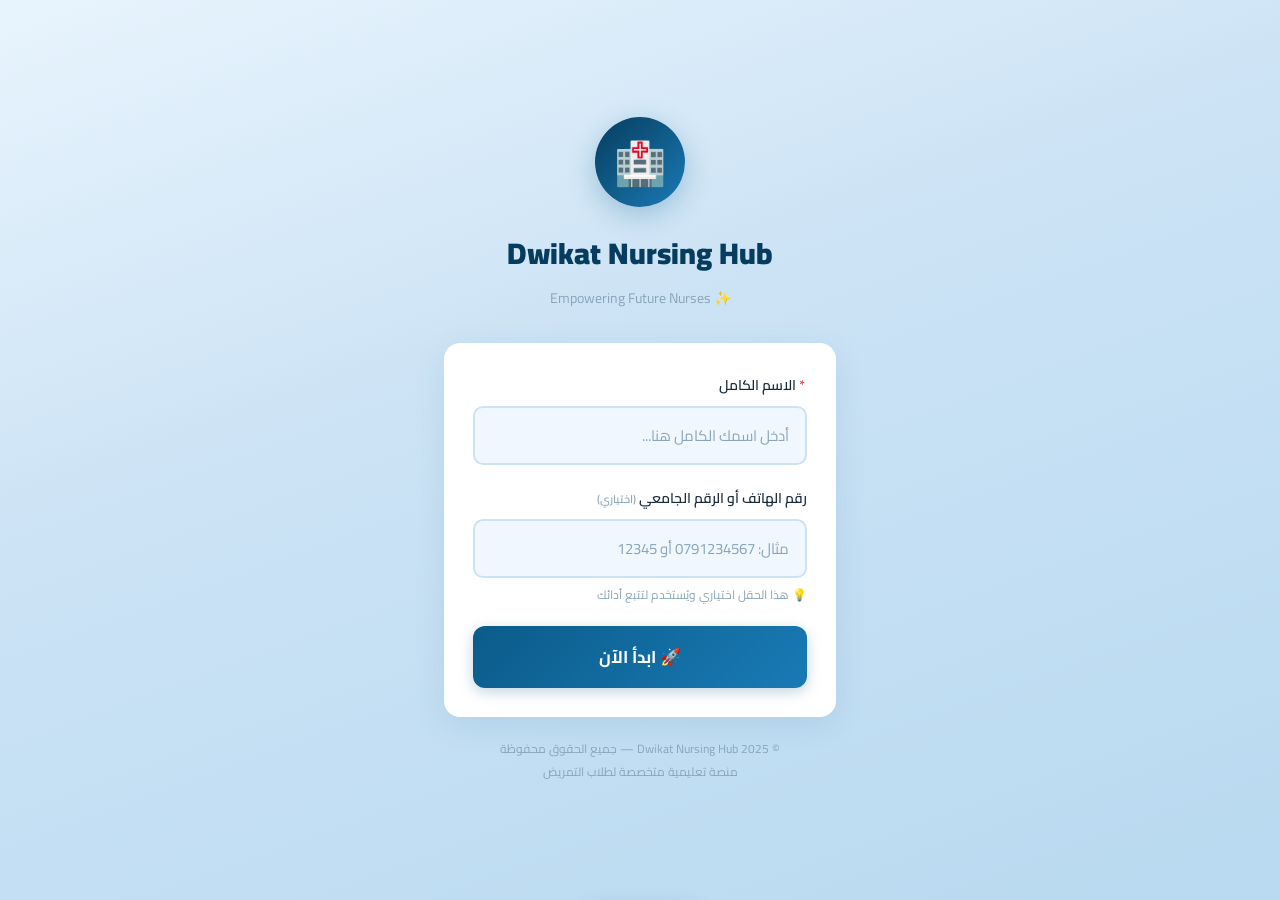
<file: dwikat-nursing-hub.html>
<!DOCTYPE html>
<html lang="ar" dir="rtl">
<head>
<meta charset="UTF-8">
<meta name="viewport" content="width=device-width, initial-scale=1.0">
<title>Dwikat Nursing Hub | دويكات للتمريض</title>
<link href="https://fonts.googleapis.com/css2?family=Cairo:wght@300;400;600;700;900&family=Tajawal:wght@300;400;500;700;800&display=swap" rel="stylesheet">
<style>
  :root {
    --primary: #0a5c8a;
    --primary-dark: #063d5e;
    --primary-light: #1a7ab5;
    --accent: #00b4d8;
    --accent-light: #90e0ef;
    --success: #06b86c;
    --danger: #e63946;
    --warning: #f4a261;
    --white: #ffffff;
    --bg: #f0f7ff;
    --bg2: #e8f4fd;
    --text: #1a2b3c;
    --text-light: #4a6478;
    --text-muted: #8aa5ba;
    --border: #cce3f5;
    --card-shadow: 0 8px 32px rgba(10,92,138,0.10);
    --card-shadow-hover: 0 16px 48px rgba(10,92,138,0.18);
    --radius: 16px;
    --radius-sm: 10px;
    --transition: all 0.28s cubic-bezier(0.4,0,0.2,1);
  }
  * { margin:0; padding:0; box-sizing:border-box; }
  html { scroll-behavior:smooth; }
  body {
    font-family: 'Cairo', 'Tajawal', sans-serif;
    background: var(--bg);
    color: var(--text);
    min-height: 100vh;
    direction: rtl;
  }
  .hidden { display:none !important; }
  .page { display:none; min-height:100vh; flex-direction:column; animation: fadeInUp 0.5s ease; }
  .page.active { display:flex; }
  @keyframes fadeInUp {
    from { opacity:0; transform:translateY(24px); }
    to   { opacity:1; transform:translateY(0); }
  }
  @keyframes popIn {
    from { opacity:0; transform:scale(0.88); }
    to   { opacity:1; transform:scale(1); }
  }
  @keyframes pulse-ring {
    0% { box-shadow: 0 0 0 0 rgba(0,180,216,0.35); }
    70% { box-shadow: 0 0 0 14px rgba(0,180,216,0); }
    100% { box-shadow: 0 0 0 0 rgba(0,180,216,0); }
  }
  .topbar {
    background: linear-gradient(135deg, var(--primary-dark) 0%, var(--primary) 60%, var(--primary-light) 100%);
    color: var(--white);
    padding: 12px 24px;
    display: flex;
    align-items: center;
    justify-content: space-between;
    box-shadow: 0 4px 16px rgba(10,92,138,0.18);
    position: sticky; top:0; z-index: 100;
  }
  .topbar-logo { display:flex; align-items:center; gap:10px; }
  .topbar-logo .logo-icon { font-size:28px; }
  .topbar-logo .logo-text { font-size:18px; font-weight:800; letter-spacing:0.5px; }
  .topbar-logo .logo-sub { font-size:11px; opacity:0.7; font-weight:300; margin-top:-2px; }
  .topbar-user { display:flex; align-items:center; gap:8px; font-size:14px; }
  .topbar-user .avatar { width:34px; height:34px; border-radius:50%; background: rgba(255,255,255,0.2); display:flex; align-items:center; justify-content:center; font-size:16px; }
  .breadcrumb { background: var(--white); padding: 10px 24px; font-size:13px; color: var(--text-muted); border-bottom: 1px solid var(--border); display:flex; align-items:center; gap:6px; flex-wrap:wrap; }
  .breadcrumb span { color: var(--primary); font-weight:600; }
  .breadcrumb .sep { color: var(--text-muted); font-size:11px; }
  .content { flex:1; padding: 32px 24px; max-width: 860px; margin: 0 auto; width:100%; }
  .page-title { font-size: 26px; font-weight:900; color: var(--primary-dark); margin-bottom:6px; line-height:1.2; }
  .page-subtitle { font-size:14px; color: var(--text-muted); margin-bottom:28px; }
  .card { background: var(--white); border-radius: var(--radius); box-shadow: var(--card-shadow); padding: 28px; border: 1.5px solid transparent; transition: var(--transition); }
  .btn { display:inline-flex; align-items:center; justify-content:center; gap:8px; padding: 12px 28px; border-radius: var(--radius-sm); font-family: 'Cairo', sans-serif; font-size:15px; font-weight:700; cursor:pointer; border:none; transition: var(--transition); text-decoration:none; user-select:none; }
  .btn-primary { background: linear-gradient(135deg, var(--primary) 0%, var(--primary-light) 100%); color: var(--white); box-shadow: 0 4px 14px rgba(10,92,138,0.25); }
  .btn-primary:hover { transform:translateY(-2px); box-shadow:0 8px 24px rgba(10,92,138,0.32); }
  .btn-primary:active { transform:translateY(0); }
  .btn-outline { background: transparent; border:2px solid var(--primary); color: var(--primary); }
  .btn-outline:hover { background:var(--primary); color:var(--white); }
  .btn-success { background: linear-gradient(135deg, #06b86c, #00a55e); color:var(--white); box-shadow:0 4px 14px rgba(6,184,108,0.25); }
  .btn-lg { padding:15px 36px; font-size:17px; border-radius:12px; }
  .btn-full { width:100%; }
  .btn-sm { padding:8px 18px; font-size:13px; }

  /* LOGIN */
  #page-login { background: linear-gradient(160deg, #e8f4fd 0%, #cce3f5 40%, #b8d9f0 100%); justify-content:center; align-items:center; }
  .login-container { width:100%; max-width:440px; padding:24px; }
  .login-hero { text-align:center; margin-bottom:32px; }
  .login-logo-circle { width:90px; height:90px; margin:0 auto 18px; background: linear-gradient(135deg, var(--primary-dark), var(--primary-light)); border-radius:50%; display:flex; align-items:center; justify-content:center; font-size:42px; box-shadow: 0 8px 28px rgba(10,92,138,0.28); animation: pulse-ring 2.5s infinite; }
  .login-title { font-size:30px; font-weight:900; color:var(--primary-dark); margin-bottom:4px; }
  .login-subtitle { font-size:14px; color:var(--text-muted); font-weight:400; }
  .login-card { animation: popIn 0.5s ease; }
  .form-group { margin-bottom:20px; }
  .form-label { display:block; font-size:14px; font-weight:600; color:var(--text); margin-bottom:8px; }
  .form-label .required { color:var(--danger); margin-right:2px; }
  .form-input { width:100%; padding:13px 16px; border:2px solid var(--border); border-radius:var(--radius-sm); font-family:'Cairo',sans-serif; font-size:15px; color:var(--text); background:var(--bg); transition:var(--transition); outline:none; direction:rtl; }
  .form-input:focus { border-color:var(--accent); background:var(--white); box-shadow:0 0 0 4px rgba(0,180,216,0.12); }
  .form-input::placeholder { color:var(--text-muted); }
  .form-hint { font-size:12px; color:var(--text-muted); margin-top:5px; }
  .login-footer { text-align:center; margin-top:20px; font-size:12px; color:var(--text-muted); }

  /* LEVELS */
  .levels-grid { display:grid; grid-template-columns: repeat(auto-fit, minmax(220px,1fr)); gap:20px; margin-top:8px; }
  .level-card { background: var(--white); border-radius:var(--radius); padding:32px 24px; text-align:center; cursor:pointer; border:2.5px solid var(--border); transition:var(--transition); position:relative; overflow:hidden; }
  .level-card::before { content:''; position:absolute; top:0; right:0; left:0; height:5px; background:linear-gradient(90deg, var(--primary), var(--accent)); transform:scaleX(0); transform-origin:right; transition:transform 0.3s ease; }
  .level-card:hover::before { transform:scaleX(1); }
  .level-card:hover { border-color:var(--primary-light); transform:translateY(-5px); box-shadow:var(--card-shadow-hover); }
  .level-icon { font-size:52px; margin-bottom:14px; display:block; }
  .level-title-ar { font-size:22px; font-weight:900; color:var(--primary-dark); margin-bottom:4px; }
  .level-title-en { font-size:13px; color:var(--text-muted); font-weight:400; }
  .level-count { margin-top:12px; font-size:12px; color:var(--accent); background:rgba(0,180,216,0.1); padding:4px 12px; border-radius:20px; display:inline-block; font-weight:600; }

  /* SUBJECTS */
  .subjects-grid { display:grid; grid-template-columns: repeat(auto-fill, minmax(200px,1fr)); gap:16px; }
  .subject-card { background:var(--white); border-radius:var(--radius-sm); padding:22px 18px; cursor:pointer; border:2px solid var(--border); transition:var(--transition); display:flex; flex-direction:column; align-items:flex-start; gap:8px; }
  .subject-card:hover { border-color:var(--primary); transform:translateY(-3px); box-shadow:var(--card-shadow-hover); }
  .subject-icon { font-size:32px; }
  .subject-name { font-size:15px; font-weight:700; color:var(--text); line-height:1.3; }
  .subject-info { font-size:12px; color:var(--text-muted); background:var(--bg2); padding:3px 10px; border-radius:20px; }
  .back-btn { display:inline-flex; align-items:center; gap:6px; font-size:14px; color:var(--primary); cursor:pointer; margin-bottom:20px; font-weight:600; background:none; border:none; font-family:'Cairo',sans-serif; padding:6px 0; transition:var(--transition); }
  .back-btn:hover { color:var(--primary-light); }

  /* EXAM */
  .exam-header { background:var(--white); border-radius:var(--radius); padding:18px 22px; margin-bottom:20px; box-shadow:var(--card-shadow); display:flex; align-items:center; justify-content:space-between; flex-wrap:wrap; gap:12px; }
  .exam-info { display:flex; flex-direction:column; gap:2px; }
  .exam-subject { font-size:13px; color:var(--text-muted); }
  .exam-counter { font-size:20px; font-weight:900; color:var(--primary-dark); }
  .progress-wrap { flex:1; max-width:220px; }
  .progress-label { font-size:12px; color:var(--text-muted); display:flex; justify-content:space-between; margin-bottom:5px; }
  .progress-bar { height:8px; background:var(--border); border-radius:99px; overflow:hidden; }
  .progress-fill { height:100%; border-radius:99px; background:linear-gradient(90deg,var(--primary),var(--accent)); transition:width 0.5s ease; }
  .timer-box { display:flex; align-items:center; gap:6px; background:linear-gradient(135deg,var(--primary-dark),var(--primary)); color:var(--white); padding:8px 16px; border-radius:var(--radius-sm); font-size:18px; font-weight:900; letter-spacing:1px; min-width:90px; justify-content:center; }
  .timer-icon { font-size:16px; }
  .timer-box.warning { background:linear-gradient(135deg,#e63946,#c1121f); animation:pulse-ring 1s infinite; }
  .question-card { background:var(--white); border-radius:var(--radius); padding:28px; box-shadow:var(--card-shadow); margin-bottom:18px; animation:popIn 0.4s ease; }
  .question-number { font-size:12px; font-weight:700; color:var(--accent); text-transform:uppercase; letter-spacing:1px; margin-bottom:10px; display:flex; align-items:center; gap:6px; }
  .question-text { font-size:18px; font-weight:700; color:var(--primary-dark); line-height:1.65; margin-bottom:24px; }
  .options-list { display:flex; flex-direction:column; gap:12px; }
  .option-btn { display:flex; align-items:center; gap:14px; padding:14px 18px; border-radius:var(--radius-sm); border:2px solid var(--border); background:var(--bg); cursor:pointer; transition:var(--transition); font-family:'Cairo',sans-serif; font-size:15px; color:var(--text); text-align:right; width:100%; font-weight:500; }
  .option-btn:hover:not(:disabled) { border-color:var(--primary-light); background:var(--bg2); transform:translateX(-4px); }
  .option-btn:disabled { cursor:not-allowed; }
  .option-letter { min-width:34px; height:34px; border-radius:50%; background:var(--border); color:var(--text-light); display:flex; align-items:center; justify-content:center; font-weight:800; font-size:14px; transition:var(--transition); flex-shrink:0; }
  .option-text { flex:1; line-height:1.4; }
  .option-btn.selected { border-color:var(--primary); background:linear-gradient(135deg,#e8f4fd,#d4ecfb); }
  .option-btn.selected .option-letter { background:var(--primary); color:var(--white); }
  .option-btn.correct { border-color:var(--success); background:linear-gradient(135deg,#e8faf2,#d1f5e5); }
  .option-btn.correct .option-letter { background:var(--success); color:var(--white); }
  .option-btn.wrong { border-color:var(--danger); background:linear-gradient(135deg,#feeaea,#fdd8d8); }
  .option-btn.wrong .option-letter { background:var(--danger); color:var(--white); }
  .option-result-icon { font-size:18px; opacity:0; transition:var(--transition); margin-right:auto; }
  .option-btn.correct .option-result-icon, .option-btn.wrong .option-result-icon { opacity:1; }
  .rationale-box { background:linear-gradient(135deg,#f0faf5,#e0f7eb); border:2px solid var(--success); border-radius:var(--radius-sm); padding:18px 20px; margin-top:16px; animation:fadeInUp 0.4s ease; }
  .rationale-box.wrong-rationale { background:linear-gradient(135deg,#fff8f0,#ffeedd); border-color:var(--warning); }
  .rationale-title { font-size:13px; font-weight:800; color:var(--success); margin-bottom:8px; display:flex; align-items:center; gap:6px; text-transform:uppercase; letter-spacing:0.5px; }
  .rationale-box.wrong-rationale .rationale-title { color:var(--warning); }
  .rationale-text { font-size:14px; color:var(--text); line-height:1.7; }
  .exam-footer { display:flex; justify-content:flex-start; gap:12px; margin-top:16px; }

  /* RESULTS */
  .results-hero { text-align:center; padding:36px 28px; margin-bottom:24px; background:linear-gradient(135deg,var(--primary-dark),var(--primary-light)); border-radius:var(--radius); color:var(--white); position:relative; overflow:hidden; }
  .results-hero-name { font-size:16px; opacity:0.8; margin-bottom:4px; }
  .results-hero-subject { font-size:13px; opacity:0.6; margin-bottom:20px; }
  .score-circle { width:130px; height:130px; margin:0 auto 18px; border:5px solid rgba(255,255,255,0.4); border-radius:50%; display:flex; flex-direction:column; align-items:center; justify-content:center; background:rgba(255,255,255,0.1); backdrop-filter:blur(6px); }
  .score-number { font-size:36px; font-weight:900; line-height:1; }
  .score-denom { font-size:14px; opacity:0.75; }
  .score-pct { font-size:26px; font-weight:900; margin-bottom:8px; }
  .pass-badge { display:inline-flex; align-items:center; gap:6px; padding:8px 24px; border-radius:99px; font-size:16px; font-weight:800; letter-spacing:0.5px; background:rgba(255,255,255,0.2); backdrop-filter:blur(4px); }
  .pass-badge.pass { background:rgba(6,184,108,0.3); }
  .pass-badge.fail { background:rgba(230,57,70,0.3); }
  .stats-row { display:grid; grid-template-columns:repeat(3,1fr); gap:14px; margin-bottom:24px; }
  .stat-box { background:var(--white); border-radius:var(--radius-sm); padding:18px 14px; text-align:center; box-shadow:var(--card-shadow); }
  .stat-value { font-size:26px; font-weight:900; margin-bottom:4px; }
  .stat-value.success-color { color:var(--success); }
  .stat-value.danger-color { color:var(--danger); }
  .stat-value.warning-color { color:var(--warning); }
  .stat-label { font-size:12px; color:var(--text-muted); font-weight:600; }
  .review-section h3 { font-size:20px; font-weight:900; color:var(--primary-dark); margin-bottom:16px; display:flex; align-items:center; gap:8px; }
  .review-card { background:var(--white); border-radius:var(--radius-sm); padding:20px; margin-bottom:14px; box-shadow:var(--card-shadow); border-right:5px solid var(--border); }
  .review-card.review-correct { border-right-color:var(--success); }
  .review-card.review-wrong { border-right-color:var(--danger); }
  .review-q { font-size:15px; font-weight:700; color:var(--text); margin-bottom:12px; line-height:1.5; }
  .review-q-num { font-size:12px; color:var(--text-muted); margin-bottom:6px; }
  .review-answers { display:flex; flex-direction:column; gap:6px; margin-bottom:12px; }
  .review-ans { display:flex; align-items:center; gap:8px; font-size:13px; padding:7px 12px; border-radius:8px; }
  .review-ans.user-ans { background:#feeaea; color:var(--danger); }
  .review-ans.correct-ans { background:#e8faf2; color:var(--success); }
  .review-ans.same { background:#e8faf2; color:var(--success); }
  .review-rationale { background:var(--bg2); border-radius:8px; padding:10px 14px; font-size:13px; color:var(--text-light); line-height:1.6; }
  .review-rationale strong { color:var(--primary); }
  .results-actions { display:flex; gap:12px; flex-wrap:wrap; margin-top:24px; }

  /* ADMIN MODAL */
  .modal-overlay { position:fixed; inset:0; background:rgba(10,40,60,0.6); backdrop-filter:blur(4px); z-index:999; display:none; align-items:center; justify-content:center; padding:20px; }
  .modal-overlay.open { display:flex; }
  .modal { background:var(--white); border-radius:var(--radius); padding:28px; max-width:700px; width:100%; max-height:85vh; overflow-y:auto; animation:popIn 0.3s ease; }
  .modal-header { display:flex; align-items:center; justify-content:space-between; margin-bottom:20px; }
  .modal-title { font-size:20px; font-weight:900; color:var(--primary-dark); }
  .modal-close { background:none; border:none; font-size:22px; cursor:pointer; color:var(--text-muted); padding:4px 8px; border-radius:6px; transition:var(--transition); }
  .modal-close:hover { background:var(--bg2); color:var(--danger); }
  .admin-table { width:100%; border-collapse:collapse; font-size:13px; }
  .admin-table th { background:var(--primary); color:var(--white); padding:10px 14px; text-align:right; font-weight:700; }
  .admin-table td { padding:10px 14px; border-bottom:1px solid var(--border); color:var(--text); }
  .admin-table tr:hover td { background:var(--bg2); }
  .admin-empty { text-align:center; padding:30px; color:var(--text-muted); font-size:14px; }
  .lb-row { display:flex; align-items:center; gap:12px; padding:12px 16px; border-radius:var(--radius-sm); margin-bottom:8px; background:var(--bg); border:1.5px solid var(--border); transition:var(--transition); }
  .lb-row:nth-child(1) { background:linear-gradient(135deg,#fff9e6,#fff3cc); border-color:#f4d03f; }
  .lb-row:nth-child(2) { background:linear-gradient(135deg,#f5f5f5,#e8e8e8); border-color:#bdc3c7; }
  .lb-row:nth-child(3) { background:linear-gradient(135deg,#fff0e8,#ffe4d0); border-color:#e59866; }
  .lb-rank { font-size:20px; width:30px; text-align:center; }
  .lb-name { flex:1; font-weight:700; font-size:14px; }
  .lb-meta { font-size:12px; color:var(--text-muted); }
  .lb-score { font-size:16px; font-weight:900; color:var(--primary); }
  .toast { position:fixed; bottom:24px; left:50%; transform:translateX(-50%) translateY(80px); background:var(--primary-dark); color:var(--white); padding:12px 24px; border-radius:99px; font-size:14px; font-weight:600; z-index:9999; transition:transform 0.3s ease; box-shadow:0 8px 24px rgba(10,92,138,0.3); display:flex; align-items:center; gap:8px; pointer-events:none; }
  .toast.show { transform:translateX(-50%) translateY(0); }
  .admin-fab { position:fixed; bottom:24px; left:24px; width:48px; height:48px; border-radius:50%; background:linear-gradient(135deg,var(--primary-dark),var(--primary)); color:var(--white); border:none; cursor:pointer; font-size:20px; box-shadow:0 6px 20px rgba(10,92,138,0.3); transition:var(--transition); z-index:90; display:flex; align-items:center; justify-content:center; }
  .admin-fab:hover { transform:scale(1.1); }

  @media(max-width:600px){
    .content { padding:20px 16px; }
    .topbar { padding:10px 16px; }
    .topbar-logo .logo-text { font-size:15px; }
    .page-title { font-size:20px; }
    .question-text { font-size:15px; }
    .score-circle { width:110px; height:110px; }
    .score-number { font-size:28px; }
    .stats-row { gap:8px; }
    .stat-value { font-size:20px; }
    .levels-grid { grid-template-columns:1fr; }
    .subjects-grid { grid-template-columns:repeat(2,1fr); }
    .timer-box { font-size:15px; padding:6px 12px; }
    .exam-header { flex-direction:column; align-items:flex-start; }
    .progress-wrap { max-width:100%; width:100%; }
  }
</style>
</head>
<body>

<!-- PAGE 1: LOGIN -->
<div id="page-login" class="page active">
  <div class="login-container">
    <div class="login-hero">
      <div class="login-logo-circle">🏥</div>
      <div class="login-title">Dwikat Nursing Hub</div>
      <div class="login-subtitle">✨ Empowering Future Nurses</div>
    </div>
    <div class="card login-card">
      <div class="form-group">
        <label class="form-label"><span class="required">*</span> الاسم الكامل</label>
        <input type="text" id="input-name" class="form-input" placeholder="أدخل اسمك الكامل هنا..." autocomplete="off">
      </div>
      <div class="form-group">
        <label class="form-label">رقم الهاتف أو الرقم الجامعي <span style="font-size:11px;color:var(--text-muted)">(اختياري)</span></label>
        <input type="text" id="input-id" class="form-input" placeholder="مثال: 0791234567 أو 12345">
        <div class="form-hint">💡 هذا الحقل اختياري ويُستخدم لتتبع أدائك</div>
      </div>
      <button class="btn btn-primary btn-lg btn-full" onclick="startSession()">🚀 ابدأ الآن</button>
    </div>
    <div class="login-footer">
      © 2025 Dwikat Nursing Hub — جميع الحقوق محفوظة<br>
      منصة تعليمية متخصصة لطلاب التمريض
    </div>
  </div>
</div>

<!-- PAGE 2: LEVELS -->
<div id="page-levels" class="page">
  <div class="topbar">
    <div class="topbar-logo">
      <span class="logo-icon">🏥</span>
      <div>
        <div class="logo-text">Dwikat Nursing Hub</div>
        <div class="logo-sub">Empowering Future Nurses</div>
      </div>
    </div>
    <div class="topbar-user"><div class="avatar">👤</div><span id="topbar-name">---</span></div>
  </div>
  <div class="breadcrumb">🏠 الرئيسية <span class="sep">›</span> <span>اختيار المستوى</span></div>
  <div class="content">
    <div class="page-title">🎓 اختر مستواك الدراسي</div>
    <div class="page-subtitle">حدد مستواك لعرض المواد المتاحة والأسئلة المناسبة</div>
    <div class="levels-grid">
      <div class="level-card" onclick="selectLevel('Bachelor')">
        <span class="level-icon">🎓</span>
        <div class="level-title-ar">بكالوريوس</div>
        <div class="level-title-en">Bachelor of Nursing</div>
        <div class="level-count">7 مواد • 140+ سؤال</div>
      </div>
      <div class="level-card" onclick="selectLevel('Diploma')">
        <span class="level-icon">📜</span>
        <div class="level-title-ar">دبلوم</div>
        <div class="level-title-en">Diploma in Nursing</div>
        <div class="level-count">5 مواد • 100+ سؤال</div>
      </div>
      <div class="level-card" onclick="selectLevel('Midwifery')">
        <span class="level-icon">👶</span>
        <div class="level-title-ar">قبالة</div>
        <div class="level-title-en">Midwifery</div>
        <div class="level-count">4 مواد • 80+ سؤال</div>
      </div>
    </div>
  </div>
  <button class="admin-fab" onclick="openAdmin()" title="لوحة الإدارة">⚙️</button>
</div>

<!-- PAGE 3: SUBJECTS -->
<div id="page-subjects" class="page">
  <div class="topbar">
    <div class="topbar-logo">
      <span class="logo-icon">🏥</span>
      <div>
        <div class="logo-text">Dwikat Nursing Hub</div>
        <div class="logo-sub">Empowering Future Nurses</div>
      </div>
    </div>
    <div class="topbar-user"><div class="avatar">👤</div><span id="topbar-name-2">---</span></div>
  </div>
  <div class="breadcrumb">
    🏠 الرئيسية <span class="sep">›</span>
    <span id="bc-level"></span> <span class="sep">›</span>
    <span>اختيار المادة</span>
  </div>
  <div class="content">
    <button class="back-btn" onclick="goBack('levels')">← العودة لاختيار المستوى</button>
    <div class="page-title">📚 اختر المادة الدراسية</div>
    <div class="page-subtitle" id="subjects-subtitle">اختر المادة التي تريد التدرب عليها</div>
    <div class="subjects-grid" id="subjects-grid"></div>
  </div>
</div>

<!-- PAGE 4: EXAM -->
<div id="page-exam" class="page">
  <div class="topbar">
    <div class="topbar-logo">
      <span class="logo-icon">🏥</span>
      <div>
        <div class="logo-text">Dwikat Nursing Hub</div>
        <div class="logo-sub">Empowering Future Nurses</div>
      </div>
    </div>
    <div class="topbar-user"><div class="avatar">👤</div><span id="topbar-name-3">---</span></div>
  </div>
  <div class="breadcrumb">
    🏠 <span class="sep">›</span>
    <span id="bc-level-exam"></span> <span class="sep">›</span>
    <span id="bc-subject-exam"></span> <span class="sep">›</span>
    <span>الاختبار</span>
  </div>
  <div class="content">
    <div class="exam-header">
      <div class="exam-info">
        <div class="exam-subject" id="exam-subject-label">المادة</div>
        <div class="exam-counter" id="exam-counter">السؤال 1 من 20</div>
      </div>
      <div class="progress-wrap">
        <div class="progress-label">
          <span>التقدم</span>
          <span id="progress-pct">0%</span>
        </div>
        <div class="progress-bar">
          <div class="progress-fill" id="progress-fill" style="width:0%"></div>
        </div>
      </div>
      <div class="timer-box" id="timer-box">
        <span class="timer-icon">⏱️</span>
        <span id="timer-display">00:00</span>
      </div>
    </div>
    <div class="question-card" id="question-card">
      <div class="question-number" id="q-number">📝 السؤال 1</div>
      <div class="question-text" id="q-text">جاري تحميل السؤال...</div>
      <div class="options-list" id="options-list"></div>
      <div id="rationale-container"></div>
    </div>
    <div class="exam-footer">
      <button class="btn btn-primary" id="next-btn" onclick="nextQuestion()" disabled>التالي ←</button>
      <button class="btn btn-outline btn-sm" onclick="endExamEarly()">إنهاء الاختبار</button>
    </div>
  </div>
</div>

<!-- PAGE 5: RESULTS -->
<div id="page-results" class="page">
  <div class="topbar">
    <div class="topbar-logo">
      <span class="logo-icon">🏥</span>
      <div>
        <div class="logo-text">Dwikat Nursing Hub</div>
        <div class="logo-sub">Empowering Future Nurses</div>
      </div>
    </div>
    <div class="topbar-user"><div class="avatar">🏆</div></div>
  </div>
  <div class="breadcrumb">🏠 <span class="sep">›</span> <span>نتائج الاختبار</span></div>
  <div class="content">
    <div class="results-hero">
      <div class="results-hero-name" id="result-name">اسم الطالب</div>
      <div class="results-hero-subject" id="result-subject">المادة</div>
      <div class="score-circle">
        <div class="score-number" id="result-score">0</div>
        <div class="score-denom" id="result-total">/ 0</div>
      </div>
      <div class="score-pct" id="result-pct">0%</div>
      <div class="pass-badge" id="pass-badge">---</div>
    </div>
    <div class="stats-row">
      <div class="stat-box"><div class="stat-value success-color" id="stat-correct">0</div><div class="stat-label">✅ صحيح</div></div>
      <div class="stat-box"><div class="stat-value danger-color" id="stat-wrong">0</div><div class="stat-label">❌ خطأ</div></div>
      <div class="stat-box"><div class="stat-value warning-color" id="stat-time">0:00</div><div class="stat-label">⏱️ الوقت</div></div>
    </div>
    <div class="results-actions">
      <button class="btn btn-primary" onclick="retakeExam()">🔄 إعادة الاختبار</button>
      <button class="btn btn-outline" onclick="goHome()">🏠 الصفحة الرئيسية</button>
      <button class="btn btn-outline btn-sm" onclick="exportResults()">📥 تصدير النتائج</button>
    </div>
    <div class="review-section" style="margin-top:32px;" id="review-section">
      <h3>📋 مراجعة الإجابات</h3>
      <div id="review-list"></div>
    </div>
  </div>
</div>

<!-- ADMIN MODAL -->
<div class="modal-overlay" id="admin-modal">
  <div class="modal">
    <div class="modal-header">
      <div class="modal-title">⚙️ لوحة الإدارة</div>
      <button class="modal-close" onclick="closeAdmin()">✕</button>
    </div>
    <div style="display:flex;gap:8px;margin-bottom:20px;flex-wrap:wrap;">
      <button class="btn btn-primary btn-sm" onclick="showAdminTab('students')">👥 الطلاب</button>
      <button class="btn btn-outline btn-sm" onclick="showAdminTab('leaderboard')">🏆 المتصدرون</button>
      <button class="btn btn-outline btn-sm" onclick="showAdminTab('questions')">➕ أضف أسئلة</button>
    </div>
    <div id="admin-tab-students">
      <div style="display:flex;justify-content:space-between;align-items:center;margin-bottom:12px;flex-wrap:wrap;gap:8px;">
        <strong style="font-size:14px;">سجل الطلاب ونتائجهم</strong>
        <button class="btn btn-success btn-sm" onclick="exportCSV()">📤 تصدير CSV</button>
      </div>
      <div id="admin-students-table"></div>
    </div>
    <div id="admin-tab-leaderboard" class="hidden">
      <strong style="font-size:14px;display:block;margin-bottom:12px;">🏆 أعلى النتائج</strong>
      <div id="leaderboard-list"></div>
    </div>
    <div id="admin-tab-questions" class="hidden">
      <p style="font-size:14px;color:var(--text-muted);margin-bottom:16px;">أضف سؤالاً جديداً إلى بنك الأسئلة</p>
      <div class="form-group">
        <label class="form-label">المستوى</label>
        <select id="add-level" class="form-input">
          <option value="Bachelor">بكالوريوس</option>
          <option value="Diploma">دبلوم</option>
          <option value="Midwifery">قبالة</option>
        </select>
      </div>
      <div class="form-group">
        <label class="form-label">المادة</label>
        <input type="text" id="add-subject" class="form-input" placeholder="مثال: Fundamentals">
      </div>
      <div class="form-group">
        <label class="form-label">نص السؤال</label>
        <textarea id="add-question" class="form-input" rows="3" placeholder="اكتب السؤال هنا..." style="resize:vertical"></textarea>
      </div>
      <div style="display:grid;grid-template-columns:1fr 1fr;gap:10px;">
        <div class="form-group"><label class="form-label">الخيار A</label><input type="text" id="add-a" class="form-input"></div>
        <div class="form-group"><label class="form-label">الخيار B</label><input type="text" id="add-b" class="form-input"></div>
        <div class="form-group"><label class="form-label">الخيار C</label><input type="text" id="add-c" class="form-input"></div>
        <div class="form-group"><label class="form-label">الخيار D</label><input type="text" id="add-d" class="form-input"></div>
      </div>
      <div class="form-group">
        <label class="form-label">الإجابة الصحيحة</label>
        <select id="add-correct" class="form-input">
          <option value="A">A</option><option value="B">B</option>
          <option value="C">C</option><option value="D">D</option>
        </select>
      </div>
      <div class="form-group">
        <label class="form-label">التفسير / Rationale</label>
        <textarea id="add-rationale" class="form-input" rows="3" placeholder="اشرح سبب صحة الإجابة..." style="resize:vertical"></textarea>
      </div>
      <button class="btn btn-success btn-full" onclick="addQuestion()">➕ إضافة السؤال</button>
    </div>
  </div>
</div>

<div class="toast" id="toast">✅ تم الحفظ!</div>

<script>
var state = {
  user: { name:'', id:'' },
  level: '', subject: '', subjectAr: '',
  questions: [], current: 0,
  answers: [], answered: false,
  timerStart: 0, elapsed: 0
};

var QUESTION_BANK = [
  {level:'Bachelor',subject:'Fundamentals',question:'ما هو أول خطوة في عملية التمريض؟',options:['التخطيط','التقييم','التنفيذ','التشخيص'],correct:'B',rationale:'التقييم هو الخطوة الأولى في العملية التمريضية، إذ يقوم فيها الممرض بجمع البيانات الشاملة عن حالة المريض لتحديد الاحتياجات والمشاكل الصحية.'},
  {level:'Bachelor',subject:'Fundamentals',question:'كم يستغرق غسل اليدين الطبي بالماء والصابون على الأقل؟',options:['10 ثوانٍ','20 ثانية','45 ثانية','60 ثانية'],correct:'B',rationale:'توصي منظمة الصحة العالمية بغسل اليدين لمدة 20 ثانية على الأقل للقضاء الفعّال على الجراثيم والبكتيريا.'},
  {level:'Bachelor',subject:'Fundamentals',question:'ما هو الموقع المفضل لقياس الحرارة عند البالغين في الظروف الاعتيادية؟',options:['المستقيم','الإبط','الفم','الأذن'],correct:'C',rationale:'القياس الفموي هو الموقع المفضل عند البالغين القادرين على التعاون، إذ يعطي قراءة دقيقة نسبياً وهو مريح للمريض.'},
  {level:'Bachelor',subject:'Fundamentals',question:'ما هي درجة الحرارة الطبيعية للجسم؟',options:['36°C - 37°C','37°C - 38°C','35°C - 36°C','38°C - 39°C'],correct:'A',rationale:'درجة الحرارة الطبيعية للجسم تتراوح بين 36 و37 درجة مئوية، وتختلف قليلاً حسب موقع القياس ووقت اليوم.'},
  {level:'Bachelor',subject:'Fundamentals',question:'ما الفرق بين العقامة والتطهير؟',options:['لا فرق بينهما','العقامة تقتل الكائنات الحية كلها والتطهير يقلل عددها','التطهير أقوى من العقامة','العقامة للمواد والتطهير للأشخاص فقط'],correct:'B',rationale:'العقامة (Sterilization) تقضي على جميع الكائنات الحية الدقيقة بما فيها الأبواغ، بينما التطهير (Disinfection) يقلل العدد الميكروبي إلى مستوى آمن دون القضاء على الأبواغ.'},
  {level:'Bachelor',subject:'Fundamentals',question:'أي من المواضع التالية مناسب لحقن الأنسولين تحت الجلد؟',options:['الوريد الوداجي','عضلة الدلتويد فقط','البطن والفخذ والذراع','العضلة الرباعية فقط'],correct:'C',rationale:'يُحقن الأنسولين تحت الجلد في مواضع متعددة لتجنب التضخم الشحمي، وتشمل: البطن (الامتصاص الأسرع)، والفخذ، والذراع العلوي.'},
  {level:'Bachelor',subject:'Fundamentals',question:'ما المعدل الطبيعي للتنفس عند البالغين في الدقيقة؟',options:['8-10','12-20','22-28','30-40'],correct:'B',rationale:'المعدل الطبيعي للتنفس عند البالغين 12-20 نفساً في الدقيقة. أي معدل خارج هذا النطاق يستدعي التقييم.'},
  {level:'Bachelor',subject:'Fundamentals',question:'ما الهدف الرئيسي من وضع المريض في وضع Trendelenburg؟',options:['تسهيل التنفس','زيادة ضغط الدم وتحسين التروية الدماغية','تسهيل الولادة','تقليل الألم في منطقة البطن'],correct:'B',rationale:'في وضع Trendelenburg يكون الرأس أسفل القدمين، مما يزيد من عودة الدم الوريدي إلى القلب ويُحسن التروية المركزية في حالات الصدمة الأولية.'},
  {level:'Bachelor',subject:'Medical-Surgical',question:'ما هو العلاج الأول في حالة توقف القلب؟',options:['إعطاء الأدرينالين','إجراء الإنعاش القلبي الرئوي (CPR)','إعطاء الأتروبين','تطبيق الصدمة الكهربائية فوراً'],correct:'B',rationale:'عند توقف القلب، الأولوية القصوى هي الضغطات الصدرية وإعطاء التنفس الاصطناعي (CPR) لأنها تحافظ على تروية الدماغ والأعضاء الحيوية حتى يتوفر جهاز الصعق.'},
  {level:'Bachelor',subject:'Medical-Surgical',question:'ما العلامة المبكرة للصدمة الهيبوفولامية؟',options:['انخفاض ضغط الدم','فقدان الوعي','تسارع ضربات القلب وشحوب الجلد','احمرار الجلد'],correct:'C',rationale:'في المرحلة المبكرة من الصدمة، يعوّض الجسم نقص السوائل بتسريع ضربات القلب وانقباض الأوعية الجلدية مما يُظهر شحوباً وبرودة في الأطراف، بينما قد يكون ضغط الدم طبيعياً.'},
  {level:'Bachelor',subject:'Medical-Surgical',question:'ما الوضعية المناسبة لمريض فشل القلب الاحتقاني مع ضيق التنفس؟',options:['الاستلقاء التام','جلوس مع رفع الرأس 45-90 درجة','وضع Trendelenburg','الاستلقاء على البطن'],correct:'B',rationale:'رفع الرأس يُقلل من عودة الدم الوريدي للقلب المتعب، ويُسهم في نزول السوائل من الرئتين نزولاً، مما يُريح ضيق التنفس.'},
  {level:'Bachelor',subject:'Medical-Surgical',question:'ما الدواء المعطى أولاً في حالة الحساسية التأقية الحادة (Anaphylaxis)؟',options:['الكورتيزون','مضادات الهستامين','الأدرينالين (Epinephrine)','السوائل الوريدية'],correct:'C',rationale:'الأدرينالين هو الدواء المنقذ للحياة في الحساسية التأقية، إذ يُوسّع الشعب الهوائية ويُضيّق الأوعية الدموية ويُحسن انقباض القلب في وقت واحد.'},
  {level:'Bachelor',subject:'Medical-Surgical',question:'ما القيمة الطبيعية لمستوى السكر في الدم صيام؟',options:['50-70 mg/dL','70-100 mg/dL','120-140 mg/dL','150-200 mg/dL'],correct:'B',rationale:'القيمة الطبيعية للسكر صياماً 70-100 mg/dL. فوق 126 يُشير إلى مرض السكري، وبين 100-125 يُشير إلى مقدمات السكري.'},
  {level:'Bachelor',subject:'Medical-Surgical',question:'ما أهم رعاية تمريضية بعد القسطرة القلبية عبر الشريان الفخذي؟',options:['تشجيع الحركة الفورية','مراقبة موضع الإدخال ومنع الثني وتقييم النبض المحيطي','إعطاء مضادات التخثر فوراً','رفع الرجل 90 درجة'],correct:'B',rationale:'أخطر مضاعفات القسطرة الفخذية هي النزيف والورم الدموي. تقييم موضع الثقب، منع ثني المفصل، ومراقبة النبض المحيطي أساسية لاكتشاف أي انسداد وعائي.'},
  {level:'Bachelor',subject:'Medical-Surgical',question:'ما الفئة الدوائية المستخدمة كخط أول في ارتفاع ضغط الدم الناجم عن التشنج الوعائي؟',options:['مدرات البول','حاصرات بيتا','حاصرات قنوات الكالسيوم','الأسبرين'],correct:'C',rationale:'حاصرات قنوات الكالسيوم (CCBs) تُرخّي العضلة الملساء الوعائية وتُوسّع الأوعية، مما يُخفض ضغط الدم بفاعلية خاصة في التشنج الوعائي.'},
  {level:'Bachelor',subject:'Maternity',question:'ما هي العلامة الإيجابية (Definitive) للحمل؟',options:['غياب الطمث','الغثيان الصباحي','سماع أصوات قلب الجنين','تضخم الثدي'],correct:'C',rationale:'العلامات الإيجابية للحمل هي تلك التي تُثبت وجود الجنين بشكل قاطع، وتشمل: سماع أصوات قلب الجنين، رؤية الجنين بالأشعة، والحركات الجنينية التي يُحسها الفاحص.'},
  {level:'Bachelor',subject:'Maternity',question:'كم هي مدة فترة الحمل الطبيعية بالأسابيع؟',options:['36 أسبوعاً','38 أسبوعاً','40 أسبوعاً','42 أسبوعاً'],correct:'C',rationale:'الحمل الطبيعي يمتد 40 أسبوعاً (280 يوماً) من اليوم الأول للدورة الشهرية الأخيرة. الولادة قبل 37 أسبوعاً تُعتبر مبكرة.'},
  {level:'Bachelor',subject:'Maternity',question:'ما وضعية الجنين الأكثر شيوعاً للولادة الطبيعية؟',options:['وضعية المقعدة','وضعية الرأس مع إمامة الوجه','وضعية الرأس مع إمامة القفا (Vertex)','وضعية المستعرض'],correct:'C',rationale:'وضعية vertex (الرأس للأسفل مع إمامة القفا) هي الأكثر شيوعاً وملاءمةً للولادة الطبيعية، إذ تُشكّل أصغر قطر رأسي يمر عبر قناة الولادة.'},
  {level:'Bachelor',subject:'Maternity',question:'ما الدواء المستخدم لعلاج تسمم الحمل الشديد والوقاية من التشنجات؟',options:['الأسبرين','كبريتات المغنيسيوم','الأتروبين','الديجوكسين'],correct:'B',rationale:'كبريتات المغنيسيوم هي الدواء المعياري لعلاج تسمم الحمل الشديد ومنع التشنجات، وتعمل كمضاد للاختلاج عبر آلية تنافسية مع الكالسيوم.'},
  {level:'Bachelor',subject:'Pediatrics',question:'ما المعدل الطبيعي لضربات قلب الرضيع (أقل من سنة)؟',options:['60-80 نبضة/دقيقة','80-100 نبضة/دقيقة','100-160 نبضة/دقيقة','160-200 نبضة/دقيقة'],correct:'C',rationale:'الرضيع لديه معدل ضربات قلب أسرع من البالغ (100-160 نبضة/دقيقة) وهذا طبيعي نظراً للاستقلاب الأعلى وصغر حجم القلب.'},
  {level:'Bachelor',subject:'Pediatrics',question:'ما أول تطعيم يأخذه الطفل عند الولادة مباشرة؟',options:['الحصبة','التيتانوس','التهاب الكبد الفيروسي B','شلل الأطفال الفموي'],correct:'C',rationale:'تطعيم التهاب الكبد B يُعطى في أول 24 ساعة من الولادة لحماية المولود من العدوى الرأسية من الأم والتعرض البيئي المبكر.'},
  {level:'Bachelor',subject:'Pediatrics',question:'ما علامة التجفاف الشديد عند الرضيع؟',options:['زيادة التبول','اليافوخ البارز','اليافوخ الغائر وجفاف الفم وانعدام الدموع','ارتفاع الوزن'],correct:'C',rationale:'اليافوخ الغائر يدل على نقص السوائل، وجفاف الأغشية المخاطية وانعدام الدموع علامات التجفاف الشديد الذي يتطلب تدخلاً طارئاً.'},
  {level:'Bachelor',subject:'Community',question:'ما المستوى الأول من مستويات الوقاية الصحية؟',options:['التشخيص المبكر','التأهيل','الوقاية الأولية','العلاج'],correct:'C',rationale:'الوقاية الأولية تهدف إلى منع حدوث المرض أصلاً عبر التطعيمات والتثقيف الصحي وتحسين البيئة، قبل أي بداية للمرض.'},
  {level:'Bachelor',subject:'Community',question:'ما الهدف الرئيسي من الرعاية الصحية الأولية (PHC)؟',options:['علاج الأمراض المزمنة فقط','تقديم رعاية صحية شاملة وعادلة في المجتمع','إجراء العمليات الجراحية','توفير رعاية المستشفيات'],correct:'B',rationale:'الرعاية الصحية الأولية تهدف إلى تحقيق الصحة الشاملة والعدالة الصحية من خلال الوقاية والتثقيف وعلاج الأمراض الشائعة قريباً من مكان السكن.'},
  {level:'Bachelor',subject:'Psychology',question:'ما آلية الدفاع النفسي التي تحوّل القلق إلى أعراض جسدية؟',options:['الإسقاط','الإزاحة','التحويل (Conversion)','الإنكار'],correct:'C',rationale:'التحويل (Conversion) آلية دفاع حيث يتحول الصراع النفسي غير المحلول إلى أعراض عصبية جسدية كالشلل أو العمى أو فقدان الصوت دون أساس عضوي.'},
  {level:'Bachelor',subject:'Psychology',question:'ما العلاج الأول للفصام (Schizophrenia)؟',options:['مضادات الاكتئاب','مضادات الذهان (Antipsychotics)','مضادات القلق','مثبتات المزاج'],correct:'B',rationale:'مضادات الذهان هي حجر الأساس في علاج الفصام، تعمل عبر حصر مستقبلات الدوبامين D2 مما يُقلل الأعراض الإيجابية كالهلاوس والأوهام.'},
  {level:'Bachelor',subject:'Management',question:'ما نمط القيادة الذي يشارك فيه المرؤوسون في اتخاذ القرارات؟',options:['القيادة الاستبدادية','القيادة الفوضوية (Laissez-faire)','القيادة الديمقراطية','القيادة البيروقراطية'],correct:'C',rationale:'القيادة الديمقراطية تُشرك الفريق في التخطيط واتخاذ القرارات، مما يُعزز الرضا الوظيفي والإبداع وجودة القرارات في البيئات الصحية.'},
  {level:'Bachelor',subject:'Management',question:'ما الأولوية في إدارة الكوارث وفق نظام الفرز (Triage)؟',options:['الوفيات أولاً','الجرحى البسيطون أولاً','الحالات الحرجة القابلة للإنقاذ (الفئة الحمراء) أولاً','الأطفال دائماً أولاً'],correct:'C',rationale:'نظام الفرز يُعطي الأولوية للحالات الحرجة القابلة للإنقاذ (تصنيف أحمر) أي من يموتون بدون تدخل فوري لكن لديهم فرصة للبقاء مع العلاج.'},
  {level:'Diploma',subject:'Fundamentals',question:'ما الطريق الأكثر شيوعاً لانتشار العدوى في المستشفيات؟',options:['عبر الهواء','عبر اليدين','عبر الحشرات','عبر المياه'],correct:'B',rationale:'اليدان هي الطريق الأكثر شيوعاً لنقل العدوى المكتسبة في المستشفيات (HAIs)، ولهذا يُعدّ غسل اليدين أهم إجراء لمنع انتشار العدوى.'},
  {level:'Diploma',subject:'Fundamentals',question:'كم الحجم الطبيعي للبول في 24 ساعة عند البالغ؟',options:['200-400 مل','500-700 مل','800-2000 مل','2500-3000 مل'],correct:'C',rationale:'الإنتاج الطبيعي للبول 800-2000 مل/24 ساعة. أقل من 400 مل يُعرَّف بقلة البول (Oliguria) مما يستدعي التقييم الفوري.'},
  {level:'Diploma',subject:'Medical-Surgical',question:'ما العلامة المميزة لالتهاب الزائدة الدودية؟',options:['ألم في المنطقة الشرسوفية','ألم في الربع السفلي الأيمن مع نقطة ماك بورني','ألم في الربع العلوي الأيسر','ألم محيطي منتشر'],correct:'B',rationale:'نقطة ماك بورني تقع في الثلث الخارجي من الخط الواصل بين السرة والشوكة الحرقفية الأمامية العلوية. الضغط عليها وإزالته يُسبب ألماً شديداً (علامة بلومبرج).'},
  {level:'Diploma',subject:'Medical-Surgical',question:'ما العلامة الأكثر حساسية لانسداد الأمعاء؟',options:['الغثيان','التوقف عن التبرز وإخراج الغازات مع ألم مغص','الإسهال الشديد','الدم في البراز'],correct:'B',rationale:'التوقف عن إخراج البراز والغازات مع ألم مغص متقطع هي العلامة الكلاسيكية لانسداد الأمعاء الميكانيكي.'},
  {level:'Diploma',subject:'Pediatrics',question:'ما الموضع المناسب لإعطاء الحقن العضلي عند الرضيع؟',options:['عضلة الألية','عضلة الفخذ الرباعية الرأس (Vastus Lateralis)','عضلة الدلتويد','العضلة الصدرية'],correct:'B',rationale:'عضلة الفخذ الرباعية الرأس هي الموضع المفضل عند الرضع والأطفال دون عامين لأنها كبيرة وبعيدة عن الأوعية والأعصاب الكبيرة.'},
  {level:'Diploma',subject:'Community',question:'ما البرنامج الصحي الذي يهدف إلى خفض وفيات الأمهات؟',options:['برنامج التطعيم الموسع','رعاية ما قبل الولادة','برنامج مكافحة السل','برنامج تنظيم الأسرة فقط'],correct:'B',rationale:'رعاية ما قبل الولادة (Antenatal Care) تُتيح الكشف المبكر عن المضاعفات كتسمم الحمل والسكري والتقديم المقعدي، مما يُخفض وفيات الأمهات والرضع بشكل كبير.'},
  {level:'Diploma',subject:'Psychology',question:'ما المصطلح الصحيح للخوف المرضي غير المبرر من شيء معين؟',options:['الوسواس القهري','الفوبيا (الرهاب)','الهلع','الاكتئاب'],correct:'B',rationale:'الفوبيا هي خوف مفرط وغير منطقي ودائم من موقف أو شيء أو كائن حي، يدفع الشخص لتجنبه بشكل يؤثر على حياته اليومية.'},
  {level:'Midwifery',subject:'Maternity',question:'ما المرحلة الأولى من مراحل الولادة الطبيعية؟',options:['مرحلة الخروج','مرحلة إخراج المشيمة','مرحلة الاتساع والمخاض','مرحلة ما بعد الولادة'],correct:'C',rationale:'المرحلة الأولى هي مرحلة الاتساع والمخاض وتبدأ من بداية الانقباضات المنتظمة حتى اكتمال اتساع عنق الرحم (10 سم).'},
  {level:'Midwifery',subject:'Maternity',question:'ما المدة الطبيعية للمرحلة الثانية من الولادة عند البكر؟',options:['5-10 دقائق','30-60 دقيقة','1-2 ساعة','3-4 ساعات'],correct:'C',rationale:'المرحلة الثانية (من الاتساع الكامل حتى ولادة الجنين) تستغرق في البكر ساعة إلى ساعتين في المتوسط، وأقل من ذلك عند متعددات الولادة.'},
  {level:'Midwifery',subject:'Pregnancy & Risk',question:'ما المضاعفة الأكثر خطورة في المشيمة المنزاحة (Placenta Previa)؟',options:['ألم شديد','نزيف مهبلي مفاجئ غير مؤلم','تسمم الحمل','ارتفاع ضغط الدم'],correct:'B',rationale:'النزيف المهبلي غير المؤلم هو العلامة الكلاسيكية للمشيمة المنزاحة، ويحدث عادةً في الثلث الثالث من الحمل ويشكّل خطراً على حياة الأم والجنين.'},
  {level:'Midwifery',subject:'Pregnancy & Risk',question:'ما تعريف تسمم الحمل (Pre-eclampsia)؟',options:['نزيف مع انتظام ضربات القلب','ارتفاع ضغط الدم مع بروتين في البول بعد الأسبوع 20','انخفاض ضغط الدم مع تورم','سكري الحمل'],correct:'B',rationale:'تسمم الحمل يُعرَّف بارتفاع ضغط الدم (≥140/90 mmHg) مصحوباً ببروتينية (≥300 mg/24 ساعة) بعد الأسبوع العشرين من الحمل.'},
  {level:'Midwifery',subject:'Normal Birth',question:'ما إشارة الولادة الطارئة الوشيكة؟',options:['الانقباضات كل ساعة','رؤية رأس الجنين أو الشعور بالضغط الشديد','فقدان المخاط فقط','انتفاخ البطن'],correct:'B',rationale:'رؤية جزء من الجنين أو الشعور بضغط شديد في المنطقة التناسلية يعني أن الولادة وشيكة جداً وتستدعي نصائح فورية للولادة الطارئة أو إرسال الإسعاف فوراً.'},
  {level:'Midwifery',subject:'Normal Birth',question:'ما علامة فصل المشيمة بعد الولادة؟',options:['ارتفاع ضغط الدم','صعود قاع الرحم ونزول حبل السرة وتدفق دم مفاجئ','توقف التقلصات','غياب البول'],correct:'B',rationale:'علامات فصل المشيمة: ارتفاع قاع الرحم في البطن، استطالة حبل السرة خارج الفرج، وتدفق دم مفاجئ، مما يُشير إلى أن المشيمة انفصلت وجاهزة للإخراج.'},
  {level:'Midwifery',subject:'Maternal Health',question:'ما التعريف الطبي لنزيف ما بعد الولادة (PPH)؟',options:['فقدان أكثر من 100 مل دم','فقدان أكثر من 500 مل بعد الولادة المهبلية أو 1000 مل بعد القيصرية','أي نزيف مهبلي بعد الولادة','نزيف يستمر أكثر من أسبوع'],correct:'B',rationale:'نزيف ما بعد الولادة (PPH) يُعرَّف بفقدان ≥500 مل بعد الولادة المهبلية أو ≥1000 مل بعد القيصرية خلال 24 ساعة. يُعدّ أحد أهم أسباب وفيات الأمهات عالمياً.'},
  {level:'Midwifery',subject:'Maternal Health',question:'ما أشيع سبب لنزيف ما بعد الولادة؟',options:['تمزق عنق الرحم','احتباس قطعة من المشيمة','ارتخاء الرحم (Uterine Atony)','اضطراب التخثر'],correct:'C',rationale:'ارتخاء الرحم (Atony) يُسبب 80% من حالات نزيف ما بعد الولادة، إذ يعجز الرحم عن الانقباض الكافي لإغلاق الأوعية الدموية في موضع المشيمة.'}
];

var SUBJECTS_CONFIG = {
  Bachelor:[
    {name:'Fundamentals',ar:'أساسيات التمريض',icon:'🔬'},
    {name:'Medical-Surgical',ar:'طبي-جراحي',icon:'🏥'},
    {name:'Maternity',ar:'تمريض الأمومة',icon:'🤱'},
    {name:'Pediatrics',ar:'تمريض الأطفال',icon:'👶'},
    {name:'Community',ar:'تمريض المجتمع',icon:'🏘️'},
    {name:'Psychology',ar:'الصحة النفسية',icon:'🧠'},
    {name:'Management',ar:'إدارة التمريض',icon:'📊'}
  ],
  Diploma:[
    {name:'Fundamentals',ar:'أساسيات التمريض',icon:'🔬'},
    {name:'Medical-Surgical',ar:'طبي-جراحي',icon:'🏥'},
    {name:'Pediatrics',ar:'تمريض الأطفال',icon:'👶'},
    {name:'Community',ar:'تمريض المجتمع',icon:'🏘️'},
    {name:'Psychology',ar:'الصحة النفسية',icon:'🧠'}
  ],
  Midwifery:[
    {name:'Maternity',ar:'تمريض الأمومة',icon:'🤱'},
    {name:'Pregnancy & Risk',ar:'الحمل والمخاطر',icon:'⚕️'},
    {name:'Normal Birth',ar:'الولادة الطبيعية',icon:'🌸'},
    {name:'Maternal Health',ar:'صحة الأم',icon:'💚'}
  ]
};

function getAllQuestions(){
  var custom=JSON.parse(localStorage.getItem('custom_questions')||'[]');
  return QUESTION_BANK.concat(custom);
}

function showPage(id){
  document.querySelectorAll('.page').forEach(function(p){p.classList.remove('active');});
  document.getElementById('page-'+id).classList.add('active');
  window.scrollTo(0,0);
}

function goBack(page){showPage(page);}

function goHome(){
  stopTimer();
  showPage('login');
  document.getElementById('input-name').value='';
  document.getElementById('input-id').value='';
  state.level='';state.subject='';state.questions=[];state.current=0;state.answers=[];state.answered=false;
}

function startSession(){
  var name=document.getElementById('input-name').value.trim();
  if(!name){showToast('⚠️ الرجاء إدخال اسمك الكامل');document.getElementById('input-name').focus();return;}
  state.user.name=name;
  state.user.id=document.getElementById('input-id').value.trim();
  document.querySelectorAll('[id^="topbar-name"]').forEach(function(el){el.textContent=name;});
  showPage('levels');
}

function selectLevel(level){
  state.level=level;
  var names={Bachelor:'بكالوريوس',Diploma:'دبلوم',Midwifery:'قبالة'};
  document.getElementById('bc-level').textContent=names[level]||level;
  document.getElementById('bc-level-exam').textContent=names[level]||level;
  renderSubjects(level);
  showPage('subjects');
}

function renderSubjects(level){
  var all=getAllQuestions();
  var grid=document.getElementById('subjects-grid');
  var subs=SUBJECTS_CONFIG[level]||[];
  var names={Bachelor:'بكالوريوس',Diploma:'دبلوم',Midwifery:'قبالة'};
  document.getElementById('subjects-subtitle').textContent='المواد الدراسية للمرحلة: '+(names[level]||level);
  document.querySelectorAll('[id^="topbar-name"]').forEach(function(el){el.textContent=state.user.name;});
  grid.innerHTML=subs.map(function(s){
    var count=all.filter(function(q){return q.level===level&&q.subject===s.name;}).length;
    return '<div class="subject-card" onclick="selectSubject(\''+s.name+'\',\''+s.ar+'\')">'+
      '<span class="subject-icon">'+s.icon+'</span>'+
      '<div class="subject-name">'+s.ar+'<br><small style="font-size:11px;color:var(--text-muted)">'+s.name+'</small></div>'+
      '<div class="subject-info">📝 '+count+' سؤال</div>'+
      '</div>';
  }).join('');
}

function selectSubject(subject,subjectAr){
  state.subject=subject;state.subjectAr=subjectAr;
  document.getElementById('bc-subject-exam').textContent=subjectAr;
  startExam();
}

function shuffle(arr){
  var a=arr.slice();
  for(var i=a.length-1;i>0;i--){var j=Math.floor(Math.random()*(i+1));var t=a[i];a[i]=a[j];a[j]=t;}
  return a;
}

function startExam(){
  var all=getAllQuestions();
  var pool=all.filter(function(q){return q.level===state.level&&q.subject===state.subject;});
  if(!pool.length){showToast('⚠️ لا توجد أسئلة لهذه المادة. أضف أسئلة من لوحة الإدارة');return;}
  pool=shuffle(pool);
  state.questions=pool.map(function(q){
    var letters=['A','B','C','D'];
    var origCorrectText=q.options[letters.indexOf(q.correct)];
    var shuffledOpts=shuffle(q.options.slice());
    var newCorrect=letters[shuffledOpts.indexOf(origCorrectText)];
    return {question:q.question,options:shuffledOpts,correct:newCorrect,rationale:q.rationale};
  });
  state.current=0;state.answers=[];state.answered=false;state.timerStart=Date.now();state.elapsed=0;
  document.querySelectorAll('[id^="topbar-name"]').forEach(function(el){el.textContent=state.user.name;});
  document.getElementById('exam-subject-label').textContent=state.subjectAr||state.subject;
  stopTimer();startTimer();renderQuestion();showPage('exam');
}

function renderQuestion(){
  var q=state.questions[state.current];
  var total=state.questions.length;
  var idx=state.current;
  var pct=Math.round((idx/total)*100);
  state.answered=false;
  document.getElementById('exam-counter').textContent='السؤال '+(idx+1)+' من '+total;
  document.getElementById('q-number').textContent='📝 السؤال '+(idx+1);
  document.getElementById('q-text').textContent=q.question;
  document.getElementById('progress-fill').style.width=pct+'%';
  document.getElementById('progress-pct').textContent=pct+'%';
  document.getElementById('rationale-container').innerHTML='';
  document.getElementById('next-btn').disabled=true;
  var letters=['A','B','C','D'];
  document.getElementById('options-list').innerHTML=q.options.map(function(opt,i){
    return '<button class="option-btn" id="opt-'+i+'" onclick="selectAnswer('+i+')">'+
      '<span class="option-letter">'+letters[i]+'</span>'+
      '<span class="option-text">'+opt+'</span>'+
      '<span class="option-result-icon" id="opt-icon-'+i+'"></span>'+
      '</button>';
  }).join('');
}

function selectAnswer(idx){
  if(state.answered)return;
  state.answered=true;
  var q=state.questions[state.current];
  var letters=['A','B','C','D'];
  var chosen=letters[idx];
  var isCorrect=chosen===q.correct;
  var correctIdx=letters.indexOf(q.correct);
  state.answers.push({q:q,chosen:chosen,isCorrect:isCorrect});
  document.querySelectorAll('.option-btn').forEach(function(btn,i){
    btn.disabled=true;
    if(i===correctIdx){btn.classList.add('correct');document.getElementById('opt-icon-'+i).textContent='✅';}
    if(i===idx&&!isCorrect){btn.classList.add('wrong');document.getElementById('opt-icon-'+i).textContent='❌';}
  });
  var box=document.createElement('div');
  box.className='rationale-box'+(isCorrect?'':' wrong-rationale');
  box.innerHTML='<div class="rationale-title">'+(isCorrect?'✅ إجابة صحيحة!':'❌ الإجابة الصحيحة: '+q.options[correctIdx])+'</div>'+
    '<div class="rationale-text">💡 <strong>التفسير:</strong> '+q.rationale+'</div>';
  document.getElementById('rationale-container').appendChild(box);
  document.getElementById('next-btn').disabled=false;
}

function nextQuestion(){
  if(state.current<state.questions.length-1){state.current++;renderQuestion();}
  else{finishExam();}
}

function endExamEarly(){
  if(!confirm('هل أنت متأكد من إنهاء الاختبار الآن؟'))return;
  while(state.answers.length<state.questions.length){
    var q=state.questions[state.answers.length];
    state.answers.push({q:q,chosen:null,isCorrect:false});
  }
  finishExam();
}

var timerInterval=null;
function startTimer(){
  state.timerStart=Date.now();
  timerInterval=setInterval(function(){
    state.elapsed=Math.floor((Date.now()-state.timerStart)/1000);
    var m=String(Math.floor(state.elapsed/60)).padStart(2,'0');
    var s=String(state.elapsed%60).padStart(2,'0');
    var el=document.getElementById('timer-display');
    if(el)el.textContent=m+':'+s;
    var box=document.getElementById('timer-box');
    if(box){if(state.elapsed>1800)box.classList.add('warning');else box.classList.remove('warning');}
  },1000);
}
function stopTimer(){clearInterval(timerInterval);timerInterval=null;}

function finishExam(){
  stopTimer();
  var correct=state.answers.filter(function(a){return a.isCorrect;}).length;
  var total=state.answers.length;
  var pct=Math.round((correct/total)*100);
  var pass=pct>=60;
  document.getElementById('result-name').textContent='👤 '+state.user.name;
  document.getElementById('result-subject').textContent=(state.subjectAr||state.subject)+' — '+state.level;
  document.getElementById('result-score').textContent=correct;
  document.getElementById('result-total').textContent='/ '+total;
  document.getElementById('result-pct').textContent=pct+'%';
  var badge=document.getElementById('pass-badge');
  badge.textContent=pass?'✅ ناجح':'❌ راسب';
  badge.className='pass-badge '+(pass?'pass':'fail');
  document.getElementById('stat-correct').textContent=correct;
  document.getElementById('stat-wrong').textContent=total-correct;
  var m=String(Math.floor(state.elapsed/60)).padStart(2,'0');
  var s=String(state.elapsed%60).padStart(2,'0');
  document.getElementById('stat-time').textContent=m+':'+s;
  var letters=['A','B','C','D'];
  document.getElementById('review-list').innerHTML=state.answers.map(function(a,i){
    var ci=letters.indexOf(a.q.correct);
    var ui=a.chosen?letters.indexOf(a.chosen):-1;
    return '<div class="review-card '+(a.isCorrect?'review-correct':'review-wrong')+'">' +
      '<div class="review-q-num">السؤال '+(i+1)+' '+(a.isCorrect?'✅':'❌')+'</div>'+
      '<div class="review-q">'+a.q.question+'</div>'+
      '<div class="review-answers">'+
      (!a.isCorrect&&a.chosen?'<div class="review-ans user-ans">❌ إجابتك: '+a.q.options[ui]+'</div>':'')+
      '<div class="review-ans '+(a.isCorrect?'same':'correct-ans')+'">✅ الإجابة الصحيحة: '+a.q.options[ci]+'</div>'+
      '</div>'+
      '<div class="review-rationale"><strong>💡 التفسير:</strong> '+a.q.rationale+'</div>'+
      '</div>';
  }).join('');
  saveResult({name:state.user.name,studentId:state.user.id,level:state.level,subject:state.subjectAr||state.subject,correct:correct,total:total,pct:pct,pass:pass,elapsed:state.elapsed,date:new Date().toLocaleDateString('ar-SA')});
  showPage('results');
}

function retakeExam(){startExam();}

function saveResult(result){
  var arr=JSON.parse(localStorage.getItem('exam_results')||'[]');
  arr.unshift(result);
  localStorage.setItem('exam_results',JSON.stringify(arr.slice(0,200)));
}

function exportResults(){
  var lines=['السؤال,إجابتك,الصحيح,النتيجة'];
  var letters=['A','B','C','D'];
  state.answers.forEach(function(ans,i){
    var ci=letters.indexOf(ans.q.correct);
    var ui=ans.chosen?letters.indexOf(ans.chosen):-1;
    lines.push('"السؤال '+(i+1)+': '+ans.q.question+'","'+(ui>=0?ans.q.options[ui]:'—')+'","'+ans.q.options[ci]+'","'+(ans.isCorrect?'صحيح':'خطأ')+'"');
  });
  downloadFile('نتائج_الاختبار.csv',lines.join('\n'),'text/csv;charset=utf-8;');
  showToast('✅ تم تصدير النتائج');
}

function openAdmin(){showAdminTab('students');document.getElementById('admin-modal').classList.add('open');}
function closeAdmin(){document.getElementById('admin-modal').classList.remove('open');}

function showAdminTab(tab){
  ['students','leaderboard','questions'].forEach(function(t){
    document.getElementById('admin-tab-'+t).classList.toggle('hidden',t!==tab);
  });
  if(tab==='students')renderAdminStudents();
  if(tab==='leaderboard')renderLeaderboard();
}

function renderAdminStudents(){
  var results=JSON.parse(localStorage.getItem('exam_results')||'[]');
  var el=document.getElementById('admin-students-table');
  if(!results.length){el.innerHTML='<div class="admin-empty">📭 لا توجد نتائج مسجلة بعد</div>';return;}
  el.innerHTML='<table class="admin-table"><thead><tr><th>#</th><th>الاسم</th><th>المادة</th><th>النتيجة</th><th>%</th><th>الحالة</th><th>التاريخ</th></tr></thead><tbody>'+
    results.map(function(r,i){return '<tr><td>'+(i+1)+'</td><td>'+r.name+'</td><td>'+r.subject+'</td><td>'+r.correct+'/'+r.total+'</td><td>'+r.pct+'%</td><td>'+(r.pass?'✅ ناجح':'❌ راسب')+'</td><td>'+r.date+'</td></tr>';}).join('')+
    '</tbody></table>';
}

function renderLeaderboard(){
  var results=JSON.parse(localStorage.getItem('exam_results')||'[]');
  var sorted=results.slice().sort(function(a,b){return b.pct-a.pct;}).slice(0,10);
  var medals=['🥇','🥈','🥉'];
  var el=document.getElementById('leaderboard-list');
  if(!sorted.length){el.innerHTML='<div class="admin-empty">🏆 لا توجد نتائج بعد</div>';return;}
  el.innerHTML=sorted.map(function(r,i){
    return '<div class="lb-row"><span class="lb-rank">'+(medals[i]||(i+1))+'</span>'+
      '<div><div class="lb-name">'+r.name+'</div><div class="lb-meta">'+r.subject+' • '+r.date+'</div></div>'+
      '<div class="lb-score">'+r.pct+'%</div></div>';
  }).join('');
}

function exportCSV(){
  var results=JSON.parse(localStorage.getItem('exam_results')||'[]');
  if(!results.length){showToast('⚠️ لا توجد بيانات للتصدير');return;}
  var header='الاسم,المعرّف,المادة,المستوى,الصحيح,الإجمالي,النسبة,الحالة,التاريخ';
  var rows=results.map(function(r){return '"'+r.name+'","'+(r.studentId||'—')+'","'+r.subject+'","'+r.level+'",'+r.correct+','+r.total+','+r.pct+'%,"'+(r.pass?'ناجح':'راسب')+'","'+r.date+'"';});
  downloadFile('سجل_الطلاب.csv',[header].concat(rows).join('\n'),'text/csv;charset=utf-8;');
  showToast('✅ تم تصدير السجل بنجاح');
}

function addQuestion(){
  var level=document.getElementById('add-level').value;
  var subject=document.getElementById('add-subject').value.trim();
  var question=document.getElementById('add-question').value.trim();
  var a=document.getElementById('add-a').value.trim();
  var b=document.getElementById('add-b').value.trim();
  var c=document.getElementById('add-c').value.trim();
  var d=document.getElementById('add-d').value.trim();
  var correct=document.getElementById('add-correct').value;
  var rationale=document.getElementById('add-rationale').value.trim();
  if(!subject||!question||!a||!b||!c||!d||!rationale){showToast('⚠️ يرجى ملء جميع الحقول');return;}
  var q={level:level,subject:subject,question:question,options:[a,b,c,d],correct:correct,rationale:rationale};
  var arr=JSON.parse(localStorage.getItem('custom_questions')||'[]');
  arr.push(q);
  localStorage.setItem('custom_questions',JSON.stringify(arr));
  ['add-subject','add-question','add-a','add-b','add-c','add-d','add-rationale'].forEach(function(id){document.getElementById(id).value='';});
  showToast('✅ تمت إضافة السؤال بنجاح!');
}

function showToast(msg){
  var t=document.getElementById('toast');t.textContent=msg;t.classList.add('show');
  setTimeout(function(){t.classList.remove('show');},3000);
}

function downloadFile(filename,content,mime){
  var blob=new Blob(['\uFEFF'+content],{type:mime});
  var url=URL.createObjectURL(blob);
  var a=document.createElement('a');a.href=url;a.download=filename;a.click();URL.revokeObjectURL(url);
}

document.getElementById('admin-modal').addEventListener('click',function(e){if(e.target===this)closeAdmin();});
document.getElementById('input-name').addEventListener('keydown',function(e){if(e.key==='Enter')startSession();});
</script>
</body>
</html>
</file>
